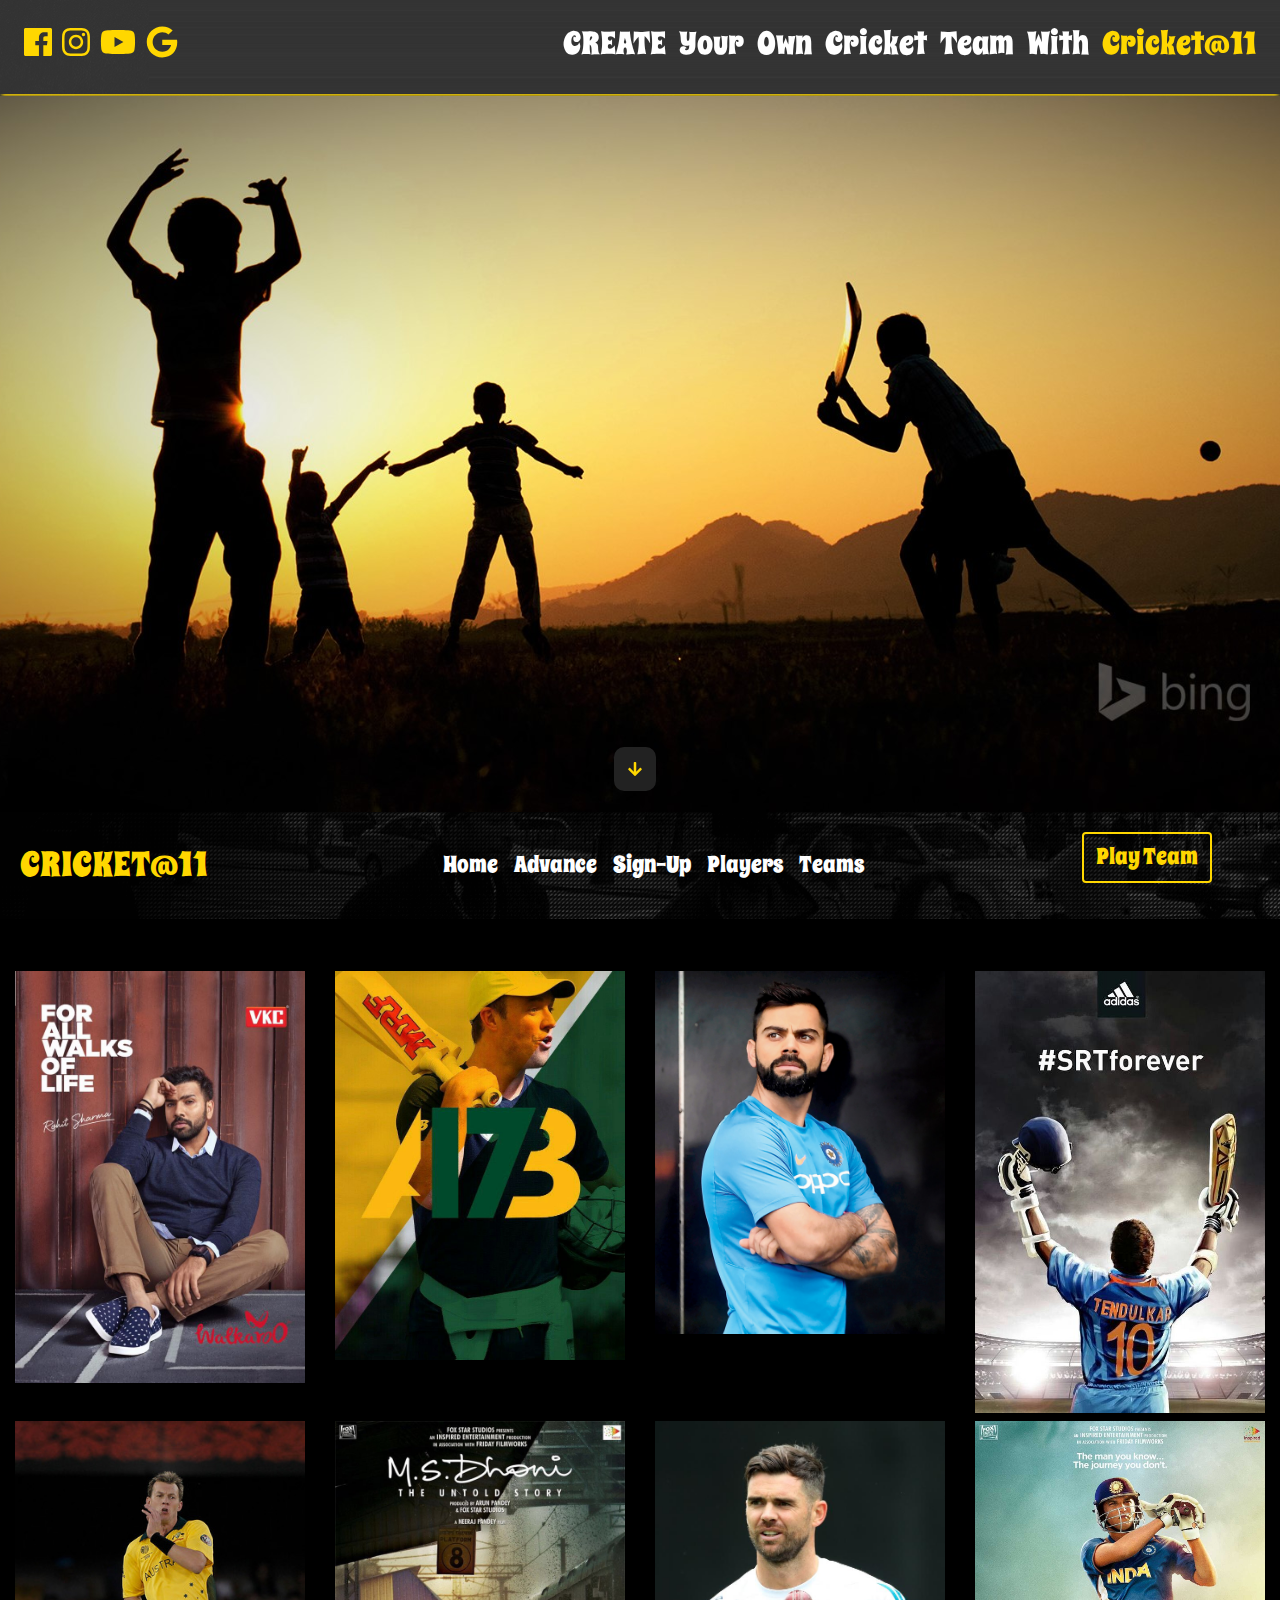
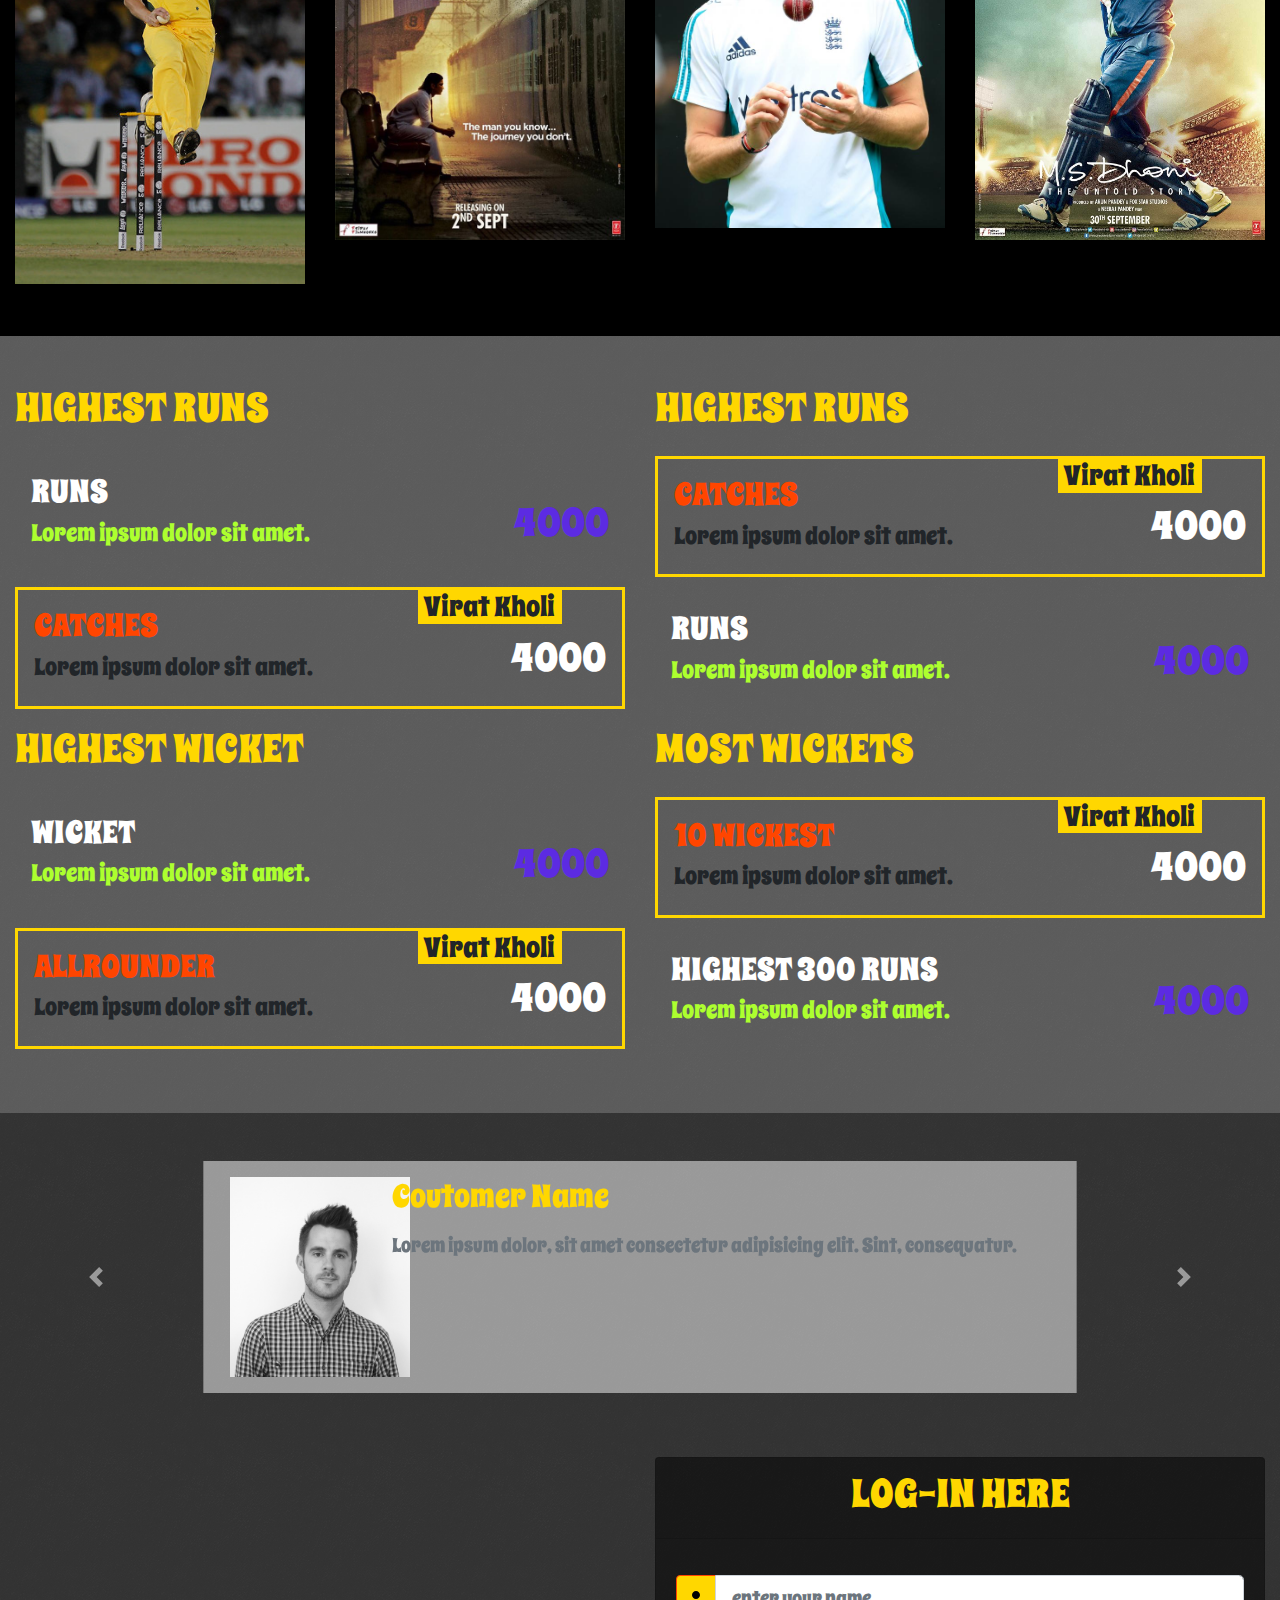
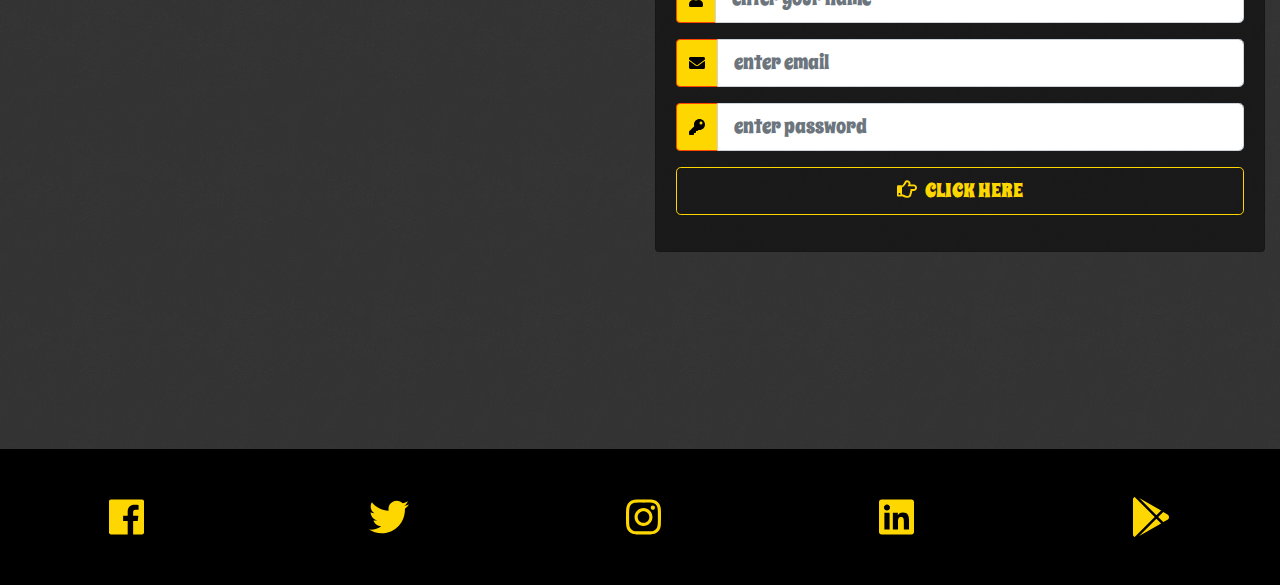
<file: index.html>
<!DOCTYPE <!DOCTYPE html>
<html>
<head>
    <meta charset="utf-8" />
    <meta http-equiv="X-UA-Compatible" content="IE=edge">
    <title>CRICKET PROJECT</title>
    <meta name="viewport" content="width=device-width, initial-scale=1">
    <!--bootstrap css-->
    <link rel="stylesheet" type="text/css" href="css/bootstrap.min.css">
    <!--main css-->
    <link rel="stylesheet" type="text/css" href="css/main.css">
    <!--font awesome-->
    <script src="js/all.js"></script>
    <!--google fonts-->
    <link href="https://fonts.googleapis.com/css?family=Spicy+Rice" rel="stylesheet">
    <!--magnific ppupp-->
    <link rel="stylesheet" href="css/magnific-popup.css">
</head>
<body>
    
    <div class="container-fluid info p-3" id="top-icons">
        <div class="row">
            <div class="col d-flex justify-content-between align-items-baseline flex-wrap">
                <div class="info-incos p-2">
                    <a href="#" class="mr-2 primary-color"><i class="fab fa-facebook fa-2x"></i></a>
                    <a href="#" class="mr-2 primary-color"><i class="fab fa-instagram fa-2x"></i></a>
                    <a href="#" class="mr-2 primary-color"><i class="fab fa-youtube fa-2x"></i></a>
                    <a href="#" class="mr-2 primary-color"><i class="fab fa-google fa-2x"></i></a>
                </div>
                <h2 class="p-2 text-capitalize">CREATE your own cricket team with <span style="color:gold">cricket@11</span></h2>
            </div>
        </div>
    </div>
<!--header section-->
<header id="header">
    <div class="container">
        <div class="row height-90 align-items-center justify-content-center">
            <div class="col">

                <div class="banner text-center">
                    <h1 class="display-1 text-capitalize">
                       <strong class="str1"> Play </strong> <small class="sml1"> with your Team & Win Prizes </small>
                    </h1>
                    <div class="box">
                    <h2>   
                       <small class="sml2">play with live matches, gain points get to Top on team ranking and win exciting prizes and coupons</small>
                    </h2>
                    </div>
                    <a href="" class="btn main-btn sushi-btn my-4 text-capitalize">play now</a>


                </div>



            </div>
        </div>
    </div>

    <a href="#special-items" class="btn header-link primary-color"><i class="fas fa-arrow-down"></i></a>
</header>
    <!--end of header section-->
    <!-- navbar -->

    <nav class="navbar navbar-expand-lg">
        <a href="#" class="navbar-brand text-uppercase">cricket@11</a>
        <button class="navbar-toggler" type="button" data-toggle="collapse" data-target="#myNavbar">
            <div class="toggler-btn">
                <div class="bar bar1"></div>
                <div class="bar bar2"></div>
                <div class="bar bar3"></div>
            </div>

        </button>

        <!--links-->
        <div class="collapse navbar-collapse" id="myNavbar">
            <ul class="navbar-nav mx-auto">
                <li class="nav-item">
                    <a href="#" class="nav-link text-capitalize">Home</a>
                </li>
                <li class="nav-item">
                        <a href="adminlog.html" class="nav-link text-capitalize">Advance</a>
                </li>
                <li class="nav-item">
                        <a href="signup.html" class="nav-link text-capitalize">Sign-up</a>
                </li>
                <li class="nav-item">
                         <a href="#" class="nav-link text-capitalize">Players</a>
                </li>
                <li class="nav-item">
                         <a href="#" class="nav-link text-capitalize">Teams</a>
                </li>
            </ul>

            <form class="form-inline d-none d-lg-block mr-5">
                <button class="btn nav-btn text-capitalize" type="button">
                    play team
                </button>
            </form>
        </div>
    </nav>

    <!--end of navbar -->
    <!-- menu items -->
    <section class="py-5 player-gal" >
        <div class="container-fluid no-padding">
            <div class="row parent-container">
                <!-- menu item -->
                <div class="col-10 mx-auto col-sm-6 col-lg-3 my-1">
                    <div class="item-container">
                        <img src="img/rohitc.png" class="img-fluid  item-img"  alt="players img">
                        <a href="img/rohitc.png">
                         <h4 class="text-uppercase text-center item-link px-3">player item</h4>

                        </a>
                    </div>
                </div>

                 <!-- menu item -->
                 <div class="col-10 mx-auto col-sm-6 col-lg-3 my-1">
                        <div class="item-container">
                            <img src="img/abp1.png" class="img-fluid  item-img" id="rohit" alt="players img">
                            <a href="img/abp1.png">
                             <h4 class="text-uppercase text-center item-link px-3">player item</h4>
                             
                            </a>
                        </div>
                    </div>

                 <!-- menu item -->
                <div class="col-10 mx-auto col-sm-6 col-lg-3 my-1">
                        <div class="item-container">
                            <img src="img/virat5.png" class="img-fluid  item-img"  alt="players img">
                            <a href="img/virat5.png">
                             <h4 class="text-uppercase text-center item-link px-3">player item</h4>
    
                            </a>
                        </div>
                    </div>
                    
                <!-- menu item -->
                <div class="col-10 mx-auto col-sm-6 col-lg-3 my-1">
                        <div class="item-container">
                            <img src="img/sachin.png" class="img-fluid  item-img"  alt="players img">
                            <a href="img/sachin.png">
                             <h4 class="text-uppercase text-center item-link px-3">player item</h4>
    
                            </a>
                        </div>
                    </div>
                
                <!-- menu item -->
                <div class="col-10 mx-auto col-sm-6 col-lg-3 my-1">
                        <div class="item-container">
                            <img src="img/bl2.png" class="img-fluid item-img"  alt="players img">
                            <a href="img/bl2.png">
                             <h4 class="text-uppercase text-center item-link px-3">player item</h4>
    
                            </a>
                        </div>
                    </div>
                    
                <!-- menu item -->
                <div class="col-10 mx-auto col-sm-6 col-lg-3 my-1">
                        <div class="item-container">
                            <img src="img/d1.png" class="img-fluid item-img"  alt="players img">
                            <a href="img/d1.png">
                             <h4 class="text-uppercase text-center item-link px-3">player item</h4>
    
                            </a>
                        </div>
                    </div>    

                 <!-- menu item -->
                 <div class="col-10 mx-auto col-sm-6 col-lg-3 my-1">
                    <div class="item-container">
                        <img src="img/j2.png" class="img-fluid item-img"  alt="players img">
                        <a href="img/j2.png">
                         <h4 class="text-uppercase text-center item-link px-3">player item</h4>

                        </a>
                    </div>
                </div>    
                
                
                 <!-- menu item -->
                 <div class="col-10 mx-auto col-sm-6 col-lg-3 my-1">
                    <div class="item-container">
                        <img src="img/dh2.png" class="img-fluid item-img"  alt="players img">
                        <a href="img/dh2.png">
                         <h4 class="text-uppercase text-center item-link px-3">player item</h4>

                        </a>
                    </div>
                </div>    

            </div>
        </div>


    </section>

    <!-- end menu items -->



    <!-- menu section -->

    <section class="py-5 " id="menu">
        <div class="container-fluid no-padding">
            <div class="row">
                <div class="col-md-6">
                    <!--title-->
                    <div class="row">
                        <div class="col">
                            <h1 class="primary-color text-uppercase">Highest Runs</h1>
                        </div>
                    </div>
                    <!--end of title-->
                    <!--single item-->
                    <div class="single-item d-flex justify-content-between my-3 p-3">
                        <div class="single-item-text">
                            <h2 class="text-uppercase text-white">Runs</h2>
                            <h4 class="text-msg">Lorem ipsum dolor sit amet.</h4>
                        </div>
                        <div class="single-item-price align-self-end">
                            <h1 class="text-uppercase facts">4000</h1>
                        </div>
                    </div>

                <!--end of single item-->

                  <!--single item-->
                  <div class="single-item d-flex justify-content-between my-3 p-3 special">
                        <div class="single-item-text">
                            <h2 class="text-uppercase text-orange">catches</h2>
                            <h4 class="text-black">Lorem ipsum dolor sit amet.</h4>
                        </div>
                        <div class="single-item-price align-self-end">
                            <h1 class="text-uppercase text-white">4000</h1>
                        </div>
                        <h3 class="special-text text-capitalize">Virat Kholi</h3>
                    </div>

                <!--end of single item-->

                     <!--title-->
                     <div class="row">
                            <div class="col">
                                <h1 class="primary-color text-uppercase">Highest Wicket</h1>
                            </div>
                        </div>
                        <!--end of title-->
                        <!--single item-->
                        <div class="single-item d-flex justify-content-between my-3 p-3">
                            <div class="single-item-text">
                                <h2 class="text-uppercase text-white">Wicket</h2>
                                <h4 class="text-msg">Lorem ipsum dolor sit amet.</h4>
                            </div>
                            <div class="single-item-price align-self-end">
                                <h1 class="text-uppercase facts">4000</h1>
                            </div>
                        </div>
    
                    <!--end of single item-->
    
                      <!--single item-->
                      <div class="single-item d-flex justify-content-between my-3 p-3 special">
                            <div class="single-item-text">
                                <h2 class="text-uppercase text-orange">allrounder</h2>
                                <h4 class="text-black">Lorem ipsum dolor sit amet.</h4>
                            </div>
                            <div class="single-item-price align-self-end">
                                <h1 class="text-uppercase text-white">4000</h1>
                            </div>
                            <h3 class="special-text text-capitalize">Virat Kholi</h3>
                        </div>
    
                    <!--end of single item-->
    
                </div>        
                <!--end of first column -->
               

                        <div class="col-md-6">
                                <!--title-->
                                <div class="row">
                                    <div class="col">
                                        <h1 class="primary-color text-uppercase">Highest Runs</h1>
                                    </div>
                                </div>
                                <!--end of title-->

                                <!--single item-->
                              <div class="single-item d-flex justify-content-between my-3 p-3 special">
                                    <div class="single-item-text">
                                        <h2 class="text-uppercase text-orange">catches</h2>
                                        <h4 class="text-black">Lorem ipsum dolor sit amet.</h4>
                                    </div>
                                    <div class="single-item-price align-self-end">
                                        <h1 class="text-uppercase text-white">4000</h1>
                                    </div>
                                    <h3 class="special-text text-capitalize">Virat Kholi</h3>
                                </div>
            
                            <!--end of single item-->


                                <!--single item-->
                                <div class="single-item d-flex justify-content-between my-3 p-3">
                                    <div class="single-item-text">
                                        <h2 class="text-uppercase item-white">Runs</h2>
                                        <h4 class="text-msg">Lorem ipsum dolor sit amet.</h4>
                                    </div>
                                    <div class="single-item-price align-self-end">
                                        <h1 class="text-uppercase facts">4000</h1>
                                    </div>
                                </div>
            
                            <!--end of single item-->
            
                                          
                                 <!--title-->
                                 <div class="row">
                                        <div class="col">
                                            <h1 class="primary-color text-uppercase">MOst wickets</h1>
                                        </div>
                                    </div>

                                     <!--end of title-->

                                 <!--single item-->
                                 <div class="single-item d-flex justify-content-between my-3 p-3 special">
                                        <div class="single-item-text">
                                            <h2 class="text-uppercase text-orange">10 wickest</h2>
                                            <h4 class="text-black">Lorem ipsum dolor sit amet.</h4>
                                        </div>
                                        <div class="single-item-price align-self-end">
                                            <h1 class="text-uppercase text-white">4000</h1>
                                        </div>
                                        <h3 class="special-text text-capitalize">Virat Kholi</h3>
                                    </div>
                
                                <!--end of single item-->
                                
                                
                                   
                                    <!--single item-->
                                    <div class="single-item d-flex justify-content-between my-3 p-3">
                                        <div class="single-item-text">
                                            <h2 class="text-uppercase item-white">Highest 300 runs</h2>
                                            <h4 class="text-msg">Lorem ipsum dolor sit amet.</h4>
                                        </div>
                                        <div class="single-item-price align-self-end">
                                            <h1 class="text-uppercase facts">4000</h1>
                                        </div>
                                    </div>
                
                                <!--end of single item-->
            
            </div>
        </div>
    </section>


    <!--end of menu section-->

    <!--yaha par car wale project se items select kerne hai-->



    <!--yaha par khatam karna hai car wa;e project se items select ke kar-->

    <!--reviews-->

   
    <!--end of reviews-->

    <section id="reviews" class="py-5 review-pic">
        <div id="slider" class="carousel slide" data-ride = "carousel">
            <div class="carousel-inner">
                <!--carousel item-->
                <div class="carousel-item active">
                    <div class="conatiner">
                        <div class="row">
                            <div class="col-lg-10 mx-auto d-flex justify-content-between review-item py-3">
                                <!--image-->
                                <div class="align-self-center ml-3">
                                    <img src="img/pf1.png" class="review-img" alt="">
                                   
    
                                </div>
                                <!--text-->
                                <div class="review-text px-5 text-pp">
                                    <h2 class="text-capitalize mb-3 primary-color">
                                        coutomer name
                                    </h2>
                                    <p class="lead text-muted">Lorem ipsum dolor, sit amet consectetur adipisicing elit. Sint, consequatur.</p>
                                </div>
                            </div>
                        </div>
                    </div>
                </div>
                <!--end of carousel item-->
    
                <!--carousel item-->
                <div class="carousel-item">
                    <div class="conatiner">
                        <div class="row">
                            <div class="col-lg-10 mx-auto d-flex justify-content-between review-item py-3">
                                <!--image-->
                                <div class="align-self-center ml-3">
                                    <img src="img/pf2.png" class="review-img" alt="">
                                </div>
                                <!--text-->
                                <div class="review-text px-5 text-pp">
                                    <h2 class="text-capitalize mb-3 primary-color">
                                        coutomer name
                                    </h2>
                                    <p class="lead text-muted ">Lorem ipsum dolor, sit amet consectetur adipisicing elit. Sint, consequatur.</p>
                                </div>
                            </div>
                        </div>
                    </div>
                </div>
                <!--end of carousel item-->
    
                <!--carousel item-->
                <div class="carousel-item">
                    <div class="conatiner">
                        <div class="row">
                            <div class="col-lg-10 mx-auto d-flex justify-content-between review-item py-3">
                                <!--image-->
                                <div class="align-self-center ml-3">
                                    <img src="img/pf4.png" class="review-img" alt="">
                                </div>
                                <!--text-->
                                <div class="review-text px-5 text-pp">
                                    <h2 class="text-capitalize mb-3 primary-color">
                                        coutomer name
                                    </h2>
                                    <p class="lead text-muted ">Lorem ipsum dolor, sit amet consectetur adipisicing elit. Sint, consequatur.</p>
                                </div>
                            </div>
                        </div>
                    </div>
                </div>
                <!--end of carousel item-->
    
    
            </div>
            <!--carousel control-->
            <a href="#slider" class="carousel-control-prev" role="button" data-slide="prev">
                <span class="carousel-control-prev-icon"></span>
            </a>
            
            <a href="#slider" class="carousel-control-next" role="button" data-slide="next">
                <span class="carousel-control-next-icon"></span>
            </a>
        </div>
    
    
    </section>
    

    <!--contact section-->

    <section id="contact">
        <div class="container-fluid no-padding">
            <div class="row">
                <div class="col-md-6 my-3 align-self-center">
                    <div class="embed-responsive embed-responsive-21by9 height-60">
                        <iframe class="embed-responsive-item" src="https://www.google.com/maps/embed?pb=!1m18!1m12!1m3!1d497699.9974081129!2d77.35073452278382!3d12.953847715218512!2m3!1f0!2f0!3f0!3m2!1i1024!2i768!4f13.1!3m3!1m2!1s0x3bae1670c9b44e6d%3A0xf8dfc3e8517e4fe0!2sBengaluru%2C+Karnataka!5e0!3m2!1sen!2sin!4v1541881264743" width="100%" frameborder="0" style="border:0" allowfullscreen></iframe>
                    </div>
                </div>

                <div class="col-md-6 my-3">
                    <div class="card text-center">
                        <div class="card-header">
                            <h1 class="text-uppercase">Log-IN Here</h1>
                        </div>
                        <div class="card-body">
                            <form action="uservalidation.php" method="POST">
                                <div class="input-group my-3">
                                    <div class="input-group-prepend">
                                        <span class="input-group-text" id="input-text">
                                            <i class="fas fa-user"></i>
                                        </span>
                                    </div>
                                    <input type="text" id="text" class="form-control form-control-lg" placeholder="enter your name">
                                </div>

                                <div class="input-group my-3">
                                    <div class="input-group-prepend">
                                        <span class="input-group-text" id="input-email">
                                            <i class="fas fa-envelope"></i>
                                        </span>
                                    </div>
                                    <input type="email" id="email" class="form-control form-control-lg" placeholder="enter email">
                                </div>

                                <div class="input-group my-3">
                                    <div class="input-group-prepend">
                                        <span class="input-group-text" id="input-password">
                                            <i class="fas fa-key"></i>
                                        </span>
                                    </div>
                                    <input type="password" id="password" class="form-control form-control-lg" placeholder="enter password">
                                </div>
                                <button type="submit" class="btn btn-block btn-lg text-uppercase contact-btn"><i class="far fa-hand-point-right mr-2"></i>Click here</button>
                               

                            </form>
                        </div>
                    </div>
                </div>

            </div>
        </div>
    </section>

    <!--end of contact section-->

    <!--footer section-->

    
    <footer class="footer py-5">
        <div class="footer-icons d-flex justify-content-around">
            <a href="#" href="#" class="mr-2 primary-color footer-icon">
                <i class="fab fa-facebook"></i>
            </a>
            <a href="#" class="footer-icon">
                  <i class="fab fa-twitter"></i>
            </a>
            <a href="#" class="footer-icon">
                  <i class="fab fa-instagram"></i>
            </a>
            <a href="#" class="footer-icon">
                  <i class="fab fa-linkedin"></i>
            </a>
            <a href="#" class="footer-icon">
                  <i class="fab fa-google-play"></i>
            </a> 
            
        </div>

    </footer>


    <script src="js/jquery-3.3.1.min.js"></script>
    <script src="js/bootstrap.bundle.min.js"></script>
    <script src="js/jquery.ripples-min.js"></script>
    <script src="js/script.js"></script>
    <script src="js/jquery.magnific-popup.js"></script>
    
</body>
</html>
</file>
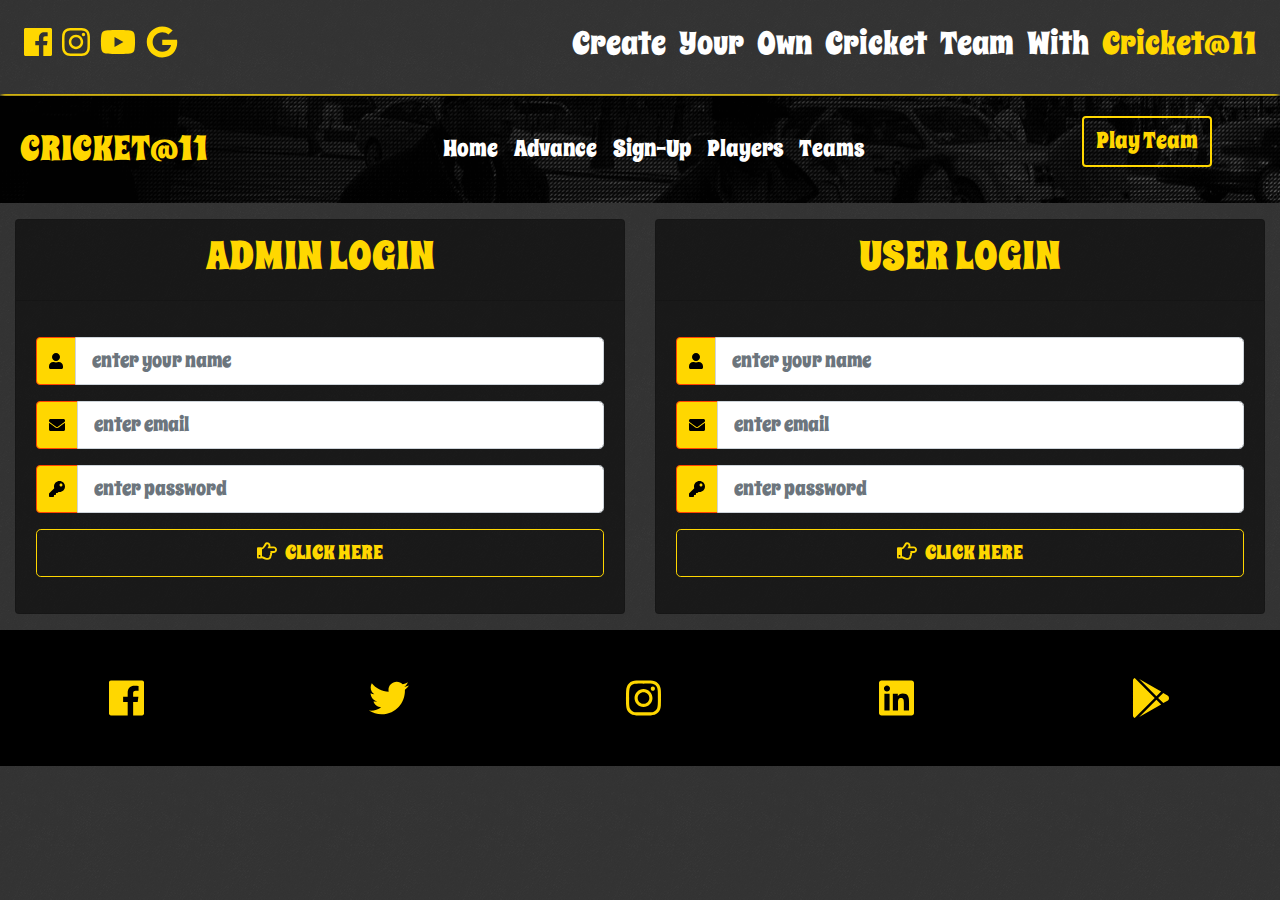
<file: adminlog.html>
<!DOCTYPE <!DOCTYPE html>
<html>
<head>
    <meta charset="utf-8" />
    <meta http-equiv="X-UA-Compatible" content="IE=edge">
    <title>CRICKET PROJECT</title>
    <meta name="viewport" content="width=device-width, initial-scale=1">
    <!--bootstrap css-->
    <link rel="stylesheet" type="text/css" href="css/bootstrap.min.css">
    <!--main css-->
    <link rel="stylesheet" type="text/css" href="css/main.css">
    <!--font awesome-->
    <script src="js/all.js"></script>
    <!--google fonts-->
    <link href="https://fonts.googleapis.com/css?family=Spicy+Rice" rel="stylesheet">
    <!--magnific ppupp-->
    <link rel="stylesheet" href="css/magnific-popup.css">
</head>
<body>
    
        <div class="container-fluid info p-3" id="top-icons">
            <div class="row">
                <div class="col d-flex justify-content-between align-items-baseline flex-wrap">
                    <div class="info-incos p-2">
                        <a href="#" class="mr-2 primary-color"><i class="fab fa-facebook fa-2x"></i></a>
                        <a href="#" class="mr-2 primary-color"><i class="fab fa-instagram fa-2x"></i></a>
                        <a href="#" class="mr-2 primary-color"><i class="fab fa-youtube fa-2x"></i></a>
                        <a href="#" class="mr-2 primary-color"><i class="fab fa-google fa-2x"></i></a>
                    </div>
                    <h2 class="p-2 text-capitalize">create your own cricket team with <span style="color:gold">cricket@11</span></h2>
                </div>
            </div>
        </div>

<!-- navbar -->

<nav class="navbar navbar-expand-lg">
        <a href="#" class="navbar-brand text-uppercase">cricket@11</a>
        <button class="navbar-toggler" type="button" data-toggle="collapse" data-target="#myNavbar">
            <div class="toggler-btn">
                <div class="bar bar1"></div>
                <div class="bar bar2"></div>
                <div class="bar bar3"></div>
            </div>

        </button>

        <!--links-->
        <div class="collapse navbar-collapse" id="myNavbar">
            <ul class="navbar-nav mx-auto">
                <li class="nav-item">
                    <a href="index.html" class="nav-link text-capitalize">Home</a>
                </li>
                <li class="nav-item">
                        <a href="admin.php" class="nav-link text-capitalize">Advance</a>
                </li>
                <li class="nav-item">
                        <a href="signup.html" class="nav-link text-capitalize">Sign-up</a>
                </li>
                <li class="nav-item">
                         <a href="#" class="nav-link text-capitalize">Players</a>
                </li>
                <li class="nav-item">
                         <a href="#" class="nav-link text-capitalize">Teams</a>
                </li>
            </ul>

            <form class="form-inline d-none d-lg-block mr-5">
                <button class="btn nav-btn text-capitalize" type="button">
                    play team
                </button>
            </form>
        </div>
    </nav>


     <!--contact section-->

     <section id="contact">
            <div class="container-fluid no-padding">
                <div class="row">
                        <div class="col-md-6 my-3">
                                <div class="card text-center">
                                    <div class="card-header">
                                        <h1 class="text-uppercase">ADMIN LOGIN</h1>
                                    </div>
                                    <div class="card-body">
                                        <form action="adminvalidation.php" method="POST" target="_self">
                                            <div class="input-group my-3">
                                                <div class="input-group-prepend">
                                                    <span class="input-group-text" id="input-text">
                                                        <i class="fas fa-user"></i>
                                                    </span>
                                                </div>
                                                <input type="text" id="text" name="name" class="form-control form-control-lg" placeholder="enter your name">
                                            </div>
            
                                            <div class="input-group my-3">
                                                <div class="input-group-prepend">
                                                    <span class="input-group-text" id="input-email">
                                                        <i class="fas fa-envelope"></i>
                                                    </span>
                                                </div>
                                                <input type="email" id="email" name="email" class="form-control form-control-lg" placeholder="enter email">
                                            </div>
            
                                            <div class="input-group my-3">
                                                <div class="input-group-prepend">
                                                    <span class="input-group-text" id="input-password">
                                                        <i class="fas fa-key"></i>
                                                    </span>
                                                </div>
                                                <input type="password" id="password" name="password" class="form-control form-control-lg" placeholder="enter password">
                                            </div>
                                            <button type="submit" class="btn btn-block btn-lg text-uppercase contact-btn"><i class="far fa-hand-point-right mr-2"></i>Click here</button>
                                           
            
                                        </form>
                                    </div>
                                </div>
                            </div>
    
                    <div class="col-md-6 my-3">
                        <div class="card text-center">
                            <div class="card-header">
                                <h1 class="text-uppercase">USER LOGIN</h1>
                            </div>
                            <div class="card-body">
                                <form action="uservalidation.php" method="POST" target="_self">
                                    <div class="input-group my-3">
                                        <div class="input-group-prepend">
                                            <span class="input-group-text" id="input-text">
                                                <i class="fas fa-user"></i>
                                            </span>
                                        </div>
                                        <input type="text" id="text" name="name" class="form-control form-control-lg" placeholder="enter your name">
                                    </div>
    
                                    <div class="input-group my-3">
                                        <div class="input-group-prepend">
                                            <span class="input-group-text" id="input-email">
                                                <i class="fas fa-envelope"></i>
                                            </span>
                                        </div>
                                        <input type="email" id="email" name="email" class="form-control form-control-lg" placeholder="enter email">
                                    </div>
    
                                    <div class="input-group my-3">
                                        <div class="input-group-prepend">
                                            <span class="input-group-text" id="input-password">
                                                <i class="fas fa-key"></i>
                                            </span>
                                        </div>
                                        <input type="password" id="password" name="password" class="form-control form-control-lg" placeholder="enter password">
                                    </div>
                                    <button type="submit" class="btn btn-block btn-lg text-uppercase contact-btn"><i class="far fa-hand-point-right mr-2"></i>Click here</button>
                                   
    
                                </form>
                            </div>
                        </div>
                    </div>
    
                </div>
            </div>
        </section>
    
        <!--end of contact section-->
    
        <!--footer section-->
    
        
        <footer class="footer py-5">
            <div class="footer-icons d-flex justify-content-around">
                <a href="#" href="#" class="mr-2 primary-color footer-icon">
                    <i class="fab fa-facebook"></i>
                </a>
                <a href="#" class="footer-icon">
                      <i class="fab fa-twitter"></i>
                </a>
                <a href="#" class="footer-icon">
                      <i class="fab fa-instagram"></i>
                </a>
                <a href="#" class="footer-icon">
                      <i class="fab fa-linkedin"></i>
                </a>
                <a href="#" class="footer-icon">
                      <i class="fab fa-google-play"></i>
                </a> 
                
            </div>
    
        </footer>
</body>
</html>
</file>
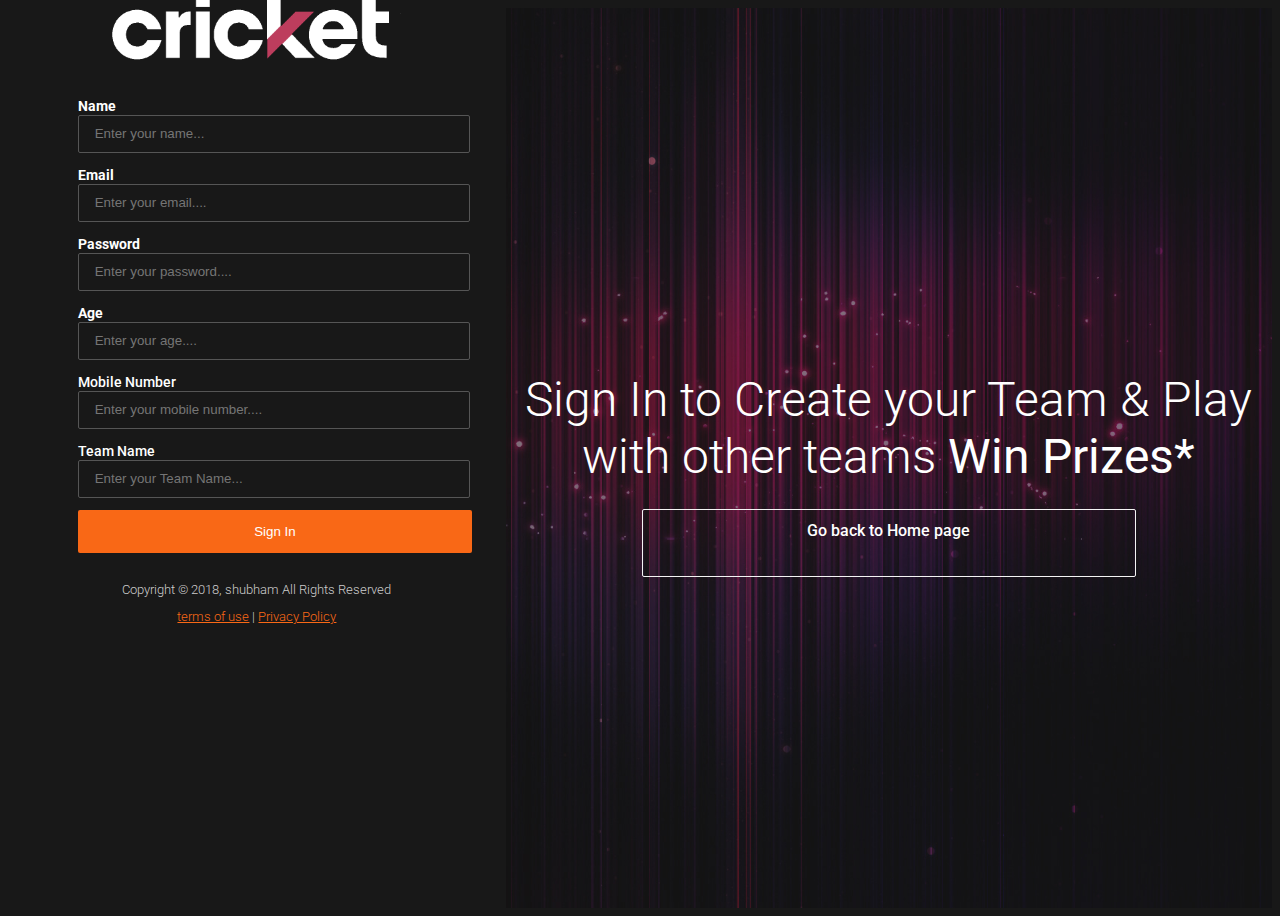
<file: signup.html>
<!DOCTYPE html>
<html>
<head>
    <meta charset="utf-8" />
    <meta http-equiv="X-UA-Compatible" content="IE=edge">
    <title>Page Title</title>
    <meta name="viewport" content="width=device-width, initial-scale=1">
    <link rel="stylesheet" type="text/css" media="screen" href="css/signup.css" />
   
</head>

<body>
<div id="wrapper">
    <div id="left">
      <div id="signin">
        <div class="logo">
          <img src="img/logo44.png" alt="Sluralpright" />
        </div>
        <form method="POST" action="form.php" target="_self">
              <div class="input">
              <label><strong>Name</strong></label><br>
              <input type="text" name="name" placeholder="Enter your name..." class="text-input" >                     
              </div>
              <div class="input">
              <label><strong>Email</strong></label><br>
              <input type="email" name="email" placeholder="Enter your email...." class="text-input" >                     
              </div>
              <div class="input">
              <label><strong>Password</strong></label><br>
              <input type="password" name="password" placeholder="Enter your password...." class="text-input" >                     
              </div>
              <div class="input">
              <label><strong>Age</strong></label><br>
              <input type="number" name="age" placeholder="Enter your age...." class="text-input" >                     
              </div>
              <div class="input">
              <label>Mobile Number</label><br>
              <input type="number" name="mobile" placeholder="Enter your mobile number...." class="text-input" >                     
              </div>
                    
              <div class="input">
              <label>Team Name</label><br>
              <input type="text" name="team" placeholder="Enter your Team Name..." class="text-input" >                     
              </div>
              <button type="submit" class="primary-btn">Sign In</button>
        </form>
      </div>
      <footer id="main-footer">
        <p>Copyright &copy; 2018, shubham All Rights Reserved</p>
        <div>
          <a href="#">terms of use</a> | <a href="#">Privacy Policy</a>
        </div>
      </footer>
    </div>
    <div id="right">
      <div id="showcase">
        <div class="showcase-content">
          <h1 class="showcase-text">
            Sign In to Create your Team & Play with other teams <strong>Win Prizes*</strong>
          </h1>
          <a href="index.html" class="secondary-btn">Go back to Home page</a>
        </div>
      </div>
    </div>
  </div>
 

  </body>
</html>
</file>
<file: css/main.css>
.info{
    
   margin: 0 0 2px; 
  background: url(../img/top-pattern-150.png) repeat;
 
   box-shadow: 0 4px 4px -2px gold; 
  
    color: #fff;
}

body{
    font-family: 'Spicy Rice', cursive;
    background: url(../img/top-pattern-150.png) repeat
   /* background: url(../img/galaxy9.jpg) center/cover fixed no-repeat;*/
}

.primary-color{
    color: gold;
}

.info h2{
    word-spacing: 0.5rem;
}

.info a{
    transition: color 0.5s ease-in-out;
}

.info a:hover{
    color: #fff;
}

/*#####  heaader  ######*/
#header{
    min-height: calc(100vh -94px);
    background: url("../img/cricket6.png");
    background-position: center;
    background-size: cover;
   /* background-attachment: fixed;  ++++++++++ make it comment +++++++++++*/
    background-repeat: no-repeat;
    position: relative;
}

.str1{
    color: gold;
    
    transition: color .5s ease-in-out;
}

.str1:hover{
    color: rgb(29, 25, 25);
}

.sml1{
    color: #fff;
    font-size: 55px;
}

.sml2{
    color: #fff;
    font-size: 38px;
}

.box{
    background-color:rgba(200, 200, 200, 0.116);
    background-color: rgba(200, 200, 200, 0.24);
    border-radius: 0px;
    padding: 2px;
    margin-left: 37px;
    width: 90%;
    border-bottom: 6px dotted #222;
    animation: fromRight;
    animation-delay: 1s;
    animation-duration: 4s;
    opacity: 0;
    animation-fill-mode: forwards;
}

.height-90{
    min-height: calc(90vh - 94px);
}

.banner h1{
    border-top: 6px dotted #222;
    animation: fromLeft;
    animation-delay: 1s;
    animation-duration: 4s;
    opacity: 0;
    animation-fill-mode: forwards;
}

@keyframes fromLeft{
    0%{ transform: translate(-100px);
        opacity: 0;
    }
    50%{  transform: translate(+30px);
        

    }
    100%{
        transform: translate(0px);
        opacity: 1;
    }
}

@keyframes fromRight{
    0%{ transform: translate(100px);
        opacity: 0;
    }
    50%{  transform: translate(-30px);
        

    }
    100%{
        transform: translate(0px);
        opacity: 1;
    }
}

@keyframes fromBottom{
    0%{
        transform: translateY(-10px);
    }
    50%{
        transform: translateY(10px);
    }
    100%{
        transform: translateY(-10px);
    }

}


/*---------navbar------------*/
.navbar{
    background: url("../img/city.png") repeat -10px;
    padding: 20px 20px;
    transition: all 1s ease;
}
.navbar-background{
    padding: 5px 20px;
}

.navbar-brand{
    font-size: 35px;
    color: gold;
}

.nav-link{
    color: white;
    text-decoration: none;
    font-size: 23px;
}

.nav-link:hover{
    color: rgb(138, 207, 33);
}


.navbar-brand:hover{
    color: white;
}

.sushi-btn{

    animation: fromLeft;
    animation-delay: 1s;
    animation-duration: 4s;
    opacity: 0;
    animation-fill-mode: forwards;
}

.main-btn{
    color : gold;
    font-size: 1.5rem;
    border: 2px solid gold;
    transition: all 0.5s ease-in-out;
}

.main-btn:hover{
    color: #fff;
    border: 2px solid #fff;
    background: #333;
}

.nav-btn{
    background: transparent;
    color: gold;
    border: 2px solid gold;
    font-size: 23px;
    transition: all 0.5s ease;
}

.toggler-btn{
    border: 2px solid gold;
    padding: 5px;
    
}

.bar{
    width: 30px;
    height: 3px;
    margin: 5px;
    background: gold;

}

.nav-btn:hover{
    color: #fff;
    border: 2px solid #fff;
}

.header-link{
    display: inline-block;
    position: absolute;
    bottom: 3%;
    left: 48%;
    background: #222;
    border-radius: 10px;
    transition: all 1s ease;
    padding: 13px;
    animation: fromBottom;
    animation-duration: 4s;
    animation-iteration-count: infinite;
}

.header-link:hover{
    color: #fff;

}

.player-gal{
    background-color: #000;
}

/*        players gallery      */

.item-container{
    position: relative; /*for the link*/
    overflow: hidden;
    background: linear-gradient(rgb(0,0,0),rgb(0,0,0));
    transition: all 1s ease;

}

.item-img{
    transition: all 1s ease;
}

.item-container:hover .item-img{
    transform: scale(1.2);
    opacity: 0.5;
}

.item-link{
    position: absolute;
    top: 50%;
    left: 50%;
    transform: translate(-50%,-50%);
    color: #fff;
    font-size: 1rem;
    border-top: 2px solid #fff;
    border-bottom: 2px solid #fff;
    transition: all 1s ease;
    opacity: 0;    
}

.item-container:hover .item-link{
    opacity: 0.6;
}

.item-link:hover{
    color: #222;
    border: 2px solid #222;
    background: #fff;
    color: #222;
}

.item-container:hover{
    outline: 10px solid #fff;
    outline-offset: -1.8rem;
}

#menu{
    background:linear-gradient(rgba(255,255,255,0.2),rgba(255,255,255,0.2)),  url(../img/map.png)center/cover fixed no-repeat;
}

.special{
    border: 3px solid gold;
    position: relative;

}

.special-text{
    position: absolute;
    top: 0;
    right:10%;
    background: gold;
    padding: 0 0.4rem;
}

.item-white{
    color: #ffffff;
}

.text-msg{
    color: greenyellow;
    
}

.facts{
    color: rgb(92, 43, 226);
}

.text-orange{
    color: orangered;
}

/*-------revier img ------*/

.review-item{
    background: rgba(255, 255, 255, 0.5);
    clip-path: polygon(10% 0,90% 0%,90% 100%,10% 100%);
}

.review-pic{
    background-image: url('../img/virat4.png');
    background-position: center;
    background-size: cover;
   background-attachment: fixed; 
    background-repeat: no-repeat;
    position: relative;

}

.review-img{
    width: 180px;
    height: 200px;
    margin-left: 58%;
    
}

.text-pp{
    margin-right: 10%;
}

/*contact*/
.height-60{
    min-height: 64vh;
}

#contact .card{
background: rgba(0, 0, 0, 0.5);
transition: all 1s ease;
}

#contact .card:hover{
    background: rgba(0, 0, 0, 0.8);
}

#contact .card-header{
    color: gold;
}

#contact .input-group-text{
    background: gold;
    border-color: orangered;
    color: rgb(0, 0, 0);
}

.contact-btn{
    color: gold;
    border-color: gold;
    background: transparent;
    transition: all 1s ease-in-out;
}










/*footer*/
.footer{
    background: black;

}

.footer-icon{
    font-size: 2.5rem;
    text-decoration: none;
    color: gold;
    text-decoration: none;
}

.footer-icon:hover{
    color: #fff;
}
</file>
<file: css/signup.css>
@import url('https://fonts.googleapis.com/css?family=Roboto:300');

* {
  box-sizing: 80%;
}

body {
  font-family: 'Roboto', sans-serif;
  font-weight: 300;
  background: #181818;
  color: #fff;
  overflow: hidden;
  
}

h1,
h2,
h3,
h4,
h5,
h6 {
  font-weight: 300;
}

#wrapper {
  display: flex;
  flex-direction: row;

}

#left {
  display: flex;
  flex-direction: column;
  flex: 1.3;
  align-items: center;
  justify-content: center;
  height: calc(100vh-10px);
}

#right {
  flex: 2;
}

/* Sign In */
#signin {
  display: flex;
  flex-direction: column;
  justify-content: center;
  align-items: center;
  width: 90%;
  margin-top: -10px;
}

#signin form {
  width: 80%;
  padding-bottom: 1rem;
  margin-top: -28px;
}

#signin .logo {

  margin-bottom: 1vh;
}

#signin .logo img {
  width: 300px;
}

#signin label {
  font-size: 0.9rem;
  line-height: 1rem;
  font-weight: 500;
}

#signin .text-input {
  margin-bottom: 1.3rem;
  width: 100%;
  border-radius: 2px;
  background: #181818;
  border: 1px solid #555;
  color: #ccc;
  padding: 0.5rem 1rem;
  line-height: 1.3rem;
}

#signin .primary-btn {
  width: 110%;
}

#signin .secondary-btn,
.or,
.links {
  width: 60%;
}

#signin .links a {
  display: block;
  color: #fff;
  text-decoration: none;
  margin-bottom: 1rem;
  text-align: center;
  font-size: 0.9rem;
}

#signin .or {
  display: flex;
  flex-direction: row;
  margin-bottom: 1.2rem;
  align-items: center;
}

#signin .or .bar {
  flex: auto;
  border: none;
  height: 1px;
  background: #aaa;
}

#signin .or span {
  color: #ccc;
  padding: 0 0.8rem;
}

/* Showcase */
#showcase {
  display: flex;
  justify-content: center;
  align-items: center;
  background: url('../img/bg101.png') no-repeat center center / cover;
  height: 100vh;
  text-align: center;
}

#showcase .showcase-text {
  font-size: 3rem;
  width: 100%;
  color: #fff;
  margin-bottom: 1.5rem;
}

#showcase .secondary-btn {
  width: 60%;
  margin: auto;
}

/* Footer */
#main-footer {
  color: #ccc;
  text-align: center;
  font-size: 0.8rem;
  max-width: 80%;
  
}

#main-footer a {
  color: #f96816;
  text-decoration: underline;
}

/* Button */
.primary-btn {
  padding: 0.7rem 1rem;
  height: 2.7rem;
  display: block;
  border: 0;
  border-radius: 2px;
  font-weight: 500;
  background: #f96816;
  color: #fff;
  text-decoration: none;
  cursor: pointer;
  text-align: center;
  transition: all 0.5s;
}

.primary-btn:hover {
  background-color: #ff7b39;
}

.secondary-btn {
  padding: 0.7rem 1rem;
  height: 2.7rem;
  display: block;
  border: 1px solid #f4f4f4;
  border-radius: 2px;
  font-weight: 500;
  background: none;
  color: #fff;
  text-decoration: none;
  cursor: pointer;
  text-align: center;
  transition: all 0.5s;
}

.secondary-btn:hover {
  border-color: #ff7b39;
  color: #ff7b39;
}



  #left {
    justify-content: start;
    margin-top: -6vh;
  }

  

  #signin .text-input {
    margin-bottom: 0.7rem;
  }
</file>
